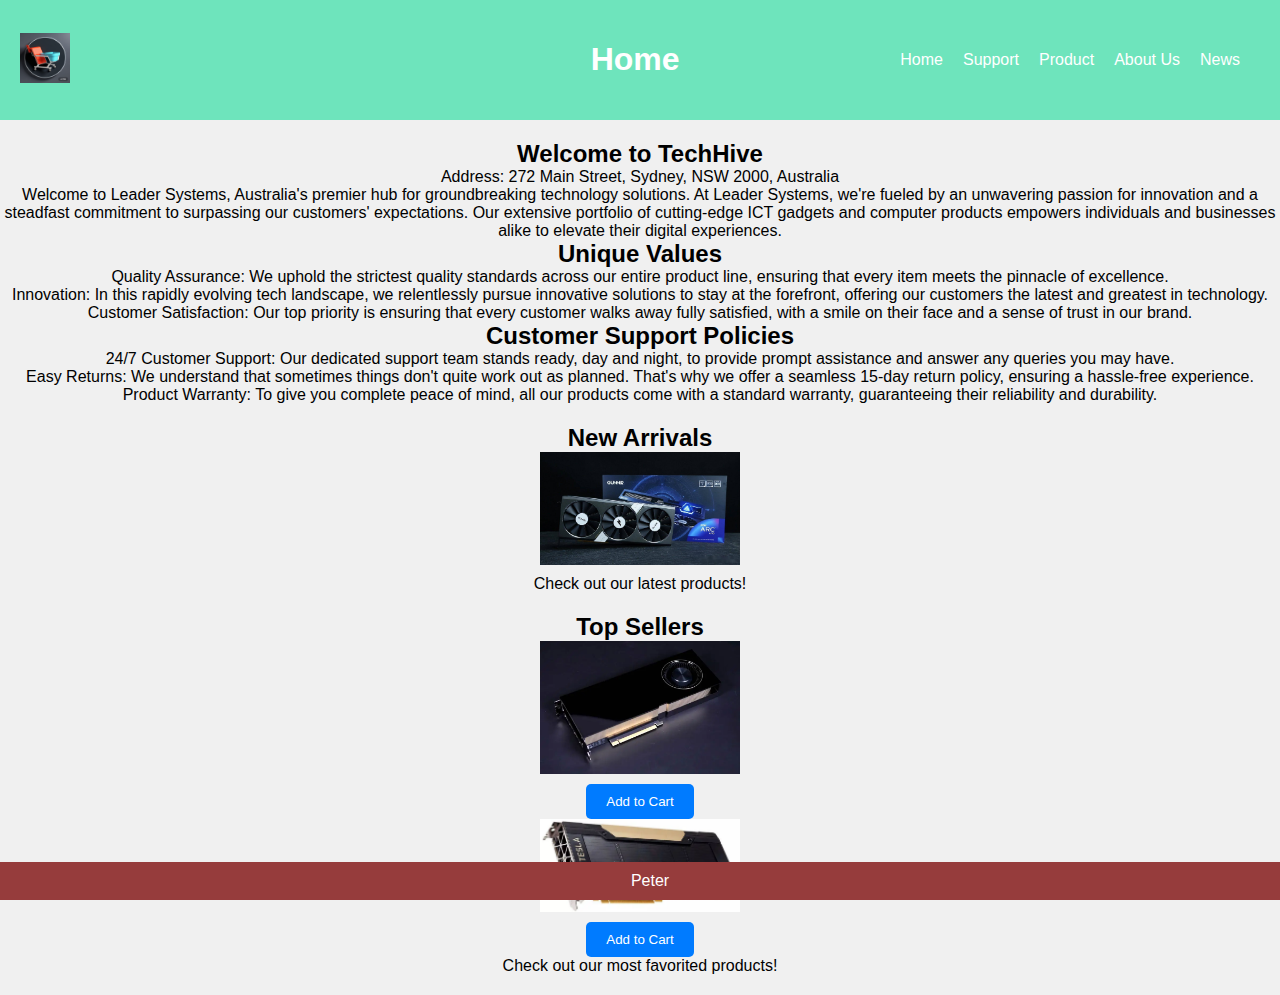
<file: index.html>
<!DOCTYPE html>
<html lang="en">
<head>
    <meta charset="UTF-8">
    <meta name="viewport" content="width=device-width, initial-scale=1.0">
    <title>Home</title>
    <!-- Link to the shared CSS file -->
    <link rel="stylesheet" href="styles.css">
</head>
<body>
    <header>
        <div class="logo">
            <img src="logo.png" alt="Logo">
        </div>
        <h1>Home</h1>
        <nav>
            <ul>
                <li><a href="index.html">Home</a></li>
                <li><a href="support.html">Support</a></li>
                <li><a href="product.html">Product</a></li>
                <li><a href="about.html">About Us</a></li>
                <li><a href="news.html">News</a></li>
            </ul>
        </nav>
    </header>

    <main>
        <section class="section">
            <h2>Welcome to TechHive</h2>
            <p>Address: 272 Main Street, Sydney, NSW 2000, Australia</p>
            <p>Welcome to Leader Systems, Australia's premier hub for groundbreaking technology solutions. At Leader Systems, we're fueled by an unwavering passion for innovation and a steadfast commitment to surpassing our customers' expectations. Our extensive portfolio of cutting-edge ICT gadgets and computer products empowers individuals and businesses alike to elevate their digital experiences.</p>
            <h2>Unique Values</h2>
            <p>Quality Assurance: We uphold the strictest quality standards across our entire product line, ensuring that every item meets the pinnacle of excellence.</p>
            <p>Innovation: In this rapidly evolving tech landscape, we relentlessly pursue innovative solutions to stay at the forefront, offering our customers the latest and greatest in technology.</p>
            <p>Customer Satisfaction: Our top priority is ensuring that every customer walks away fully satisfied, with a smile on their face and a sense of trust in our brand.</p>
            <h2>Customer Support Policies</h2>
            <p>24/7 Customer Support: Our dedicated support team stands ready, day and night, to provide prompt assistance and answer any queries you may have.</p>
            <p>Easy Returns: We understand that sometimes things don't quite work out as planned. That's why we offer a seamless 15-day return policy, ensuring a hassle-free experience.</p>
            <p>Product Warranty: To give you complete peace of mind, all our products come with a standard warranty, guaranteeing their reliability and durability.</p>
        </section>

        <section class="section">  
            <!-- Heading for new arrivals section --> 
            <h2>New Arrivals</h2>
            <img src="product10.jpg" alt="New Arrivals">
            <p>Check out our latest products!</p>
        </section>

        <section class="section">
            <!-- Heading for top sellers section -->
            <h2>Top Sellers</h2>
            <img src="product3.jpg" alt="Top Sellers">
            <button class="button">Add to Cart</button>
            <img src="product5.jpg" alt="Top Sellers">
            <button class="button">Add to Cart</button>
            <!-- Add to cart button -->
            <p>Check out our most favorited products!</p>
        </section>
    </main>

    <footer></footer>
</body>
</html>
</file>
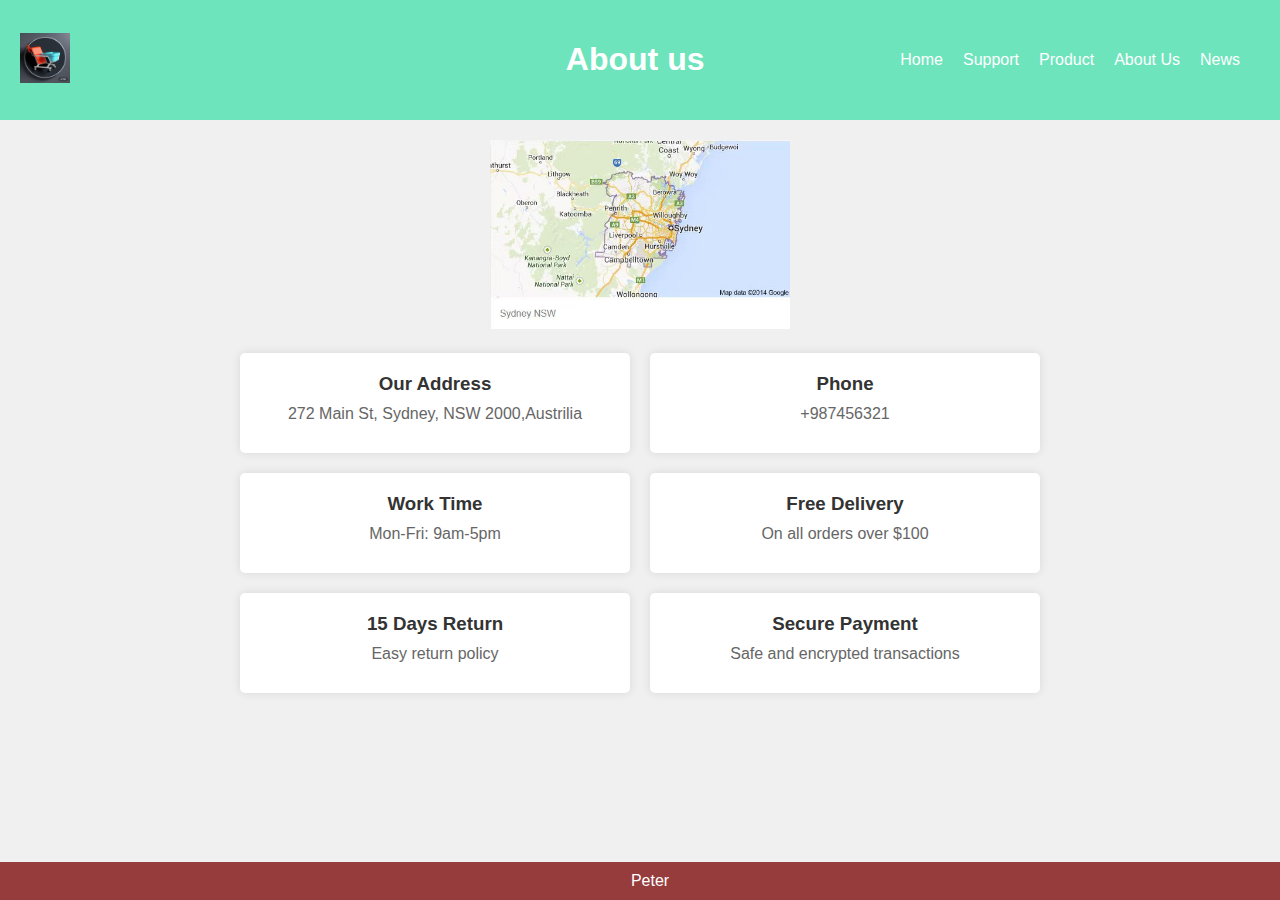
<file: about.html>
<!DOCTYPE html>
<html lang="en">
<head>
    <meta charset="UTF-8">
    <meta name="viewport" content="width=device-width, initial-scale=1.0">
    <title>About us</title>
    <!-- Link to the shared CSS file -->
    <link rel="stylesheet" href="styles.css">
</head>
<body>
    <header>
        <div class="logo">
            <img src="logo.png" alt="Logo">
        </div>
        <h1>About us</h1>
        <nav>
            <ul>
                <li><a href="index.html">Home</a></li>
                <li><a href="support.html">Support</a></li>
                <li><a href="product.html">Product</a></li>
                <li><a href="about.html">About Us</a></li>
                <li><a href="news.html">News</a></li>
            </ul>
        </nav>
    </header>

    <main>
        <div class="container">
            <img src="sydney.jpg" alt="About Us Image">
              <!-- About Us Image -->
            <div class="info">
                <!-- Company information -->
                <div class="item">
                    <h3>Our Address</h3>
                    <p>272 Main St, Sydney, NSW 2000,Austrilia</p>
                </div>
                <div class="item">
                    <h3>Phone</h3>
                    <p>+987456321</p>
                </div>
                <div class="item">
                    <h3>Work Time</h3>
                    <p>Mon-Fri: 9am-5pm</p>
                </div>
                <div class="item">
                    <h3>Free Delivery</h3>
                    <p>On all orders over $100</p>
                </div>
                <div class="item">
                    <h3>15 Days Return</h3>
                     <!-- Return Policy -->
                    <p>Easy return policy</p>
                </div>
                <div class="item">
                    <h3>Secure Payment</h3>
                     <!-- Payment Security -->
                    <p>Safe and encrypted transactions</p>
                </div>
            </div>
        </div>
    </main>

    <footer></footer>
</body>
</html>
</file>
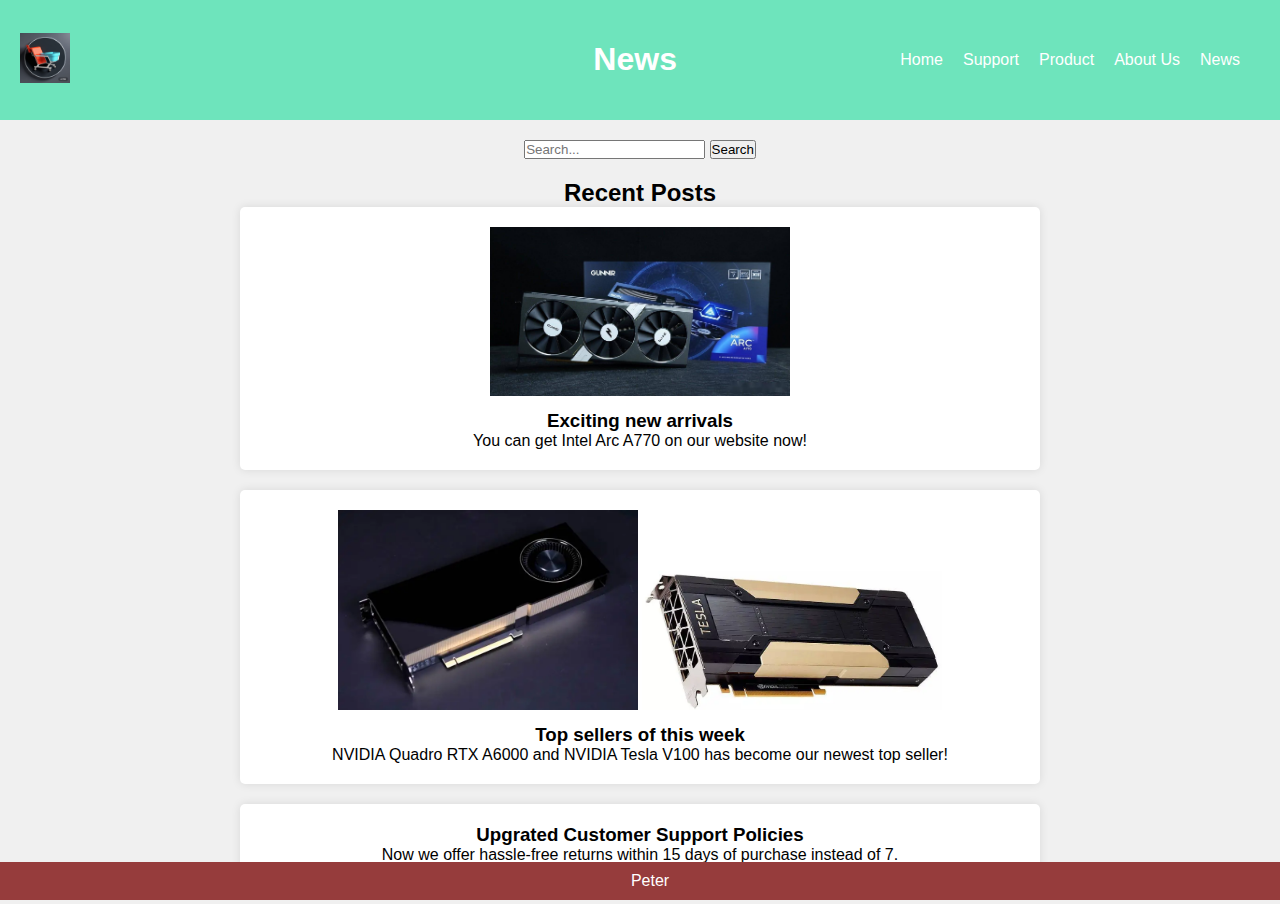
<file: news.html>
<!DOCTYPE html>
<html lang="en">
<head>
    <meta charset="UTF-8">
    <meta name="viewport" content="width=device-width, initial-scale=1.0">
    <title>News</title>
    <!-- Link to the shared CSS file -->
    <link rel="stylesheet" href="styles.css">
</head>
<body>
    <header>
        <div class="logo">
            <img src="logo.png" alt="Logo">
        </div>
        <h1>News</h1>
        <nav>
            <ul>
                <li><a href="index.html">Home</a></li>
                <li><a href="support.html">Support</a></li>
                <li><a href="product.html">Product</a></li>
                <li><a href="about.html">About Us</a></li>
                <li><a href="news.html">News</a></li>
            </ul>
        </nav>
    </header>

    <main>
        <div class="container">
            <div class="search-bar">
                <input type="text" placeholder="Search...">
                <button>Search</button>
            </div>
            <div class="recent-posts">
                 <!-- Recent Posts Section -->
                <h2>Recent Posts</h2>
                <div class="post">
                    <!-- Post 1 -->
                    <img src="product10.jpg" alt="Post 1">
                    <h3>Exciting new arrivals</h3>
                    <p>You can get  Intel Arc A770 on our website now!</p>
                </div>
                <div class="post">
                    <!-- Post 2 -->
                    <img src="product3.jpg" alt="Post 2">
                    <img src="product5.jpg" alt="Post 2">
                    <h3>Top sellers of this week</h3>
                    <p>NVIDIA Quadro RTX A6000 and NVIDIA Tesla V100 has become our newest top seller!</p>
                </div>
                <div class="post">
                    <!-- Post 3 -->
                    <h3>Upgrated Customer Support Policies</h3>
                    <p>Now we offer hassle-free returns within 15 days of purchase instead of 7.</p>
                </div>
            </div>
        </div>
    </main>

    <footer></footer>
</body>
</html>
</file>
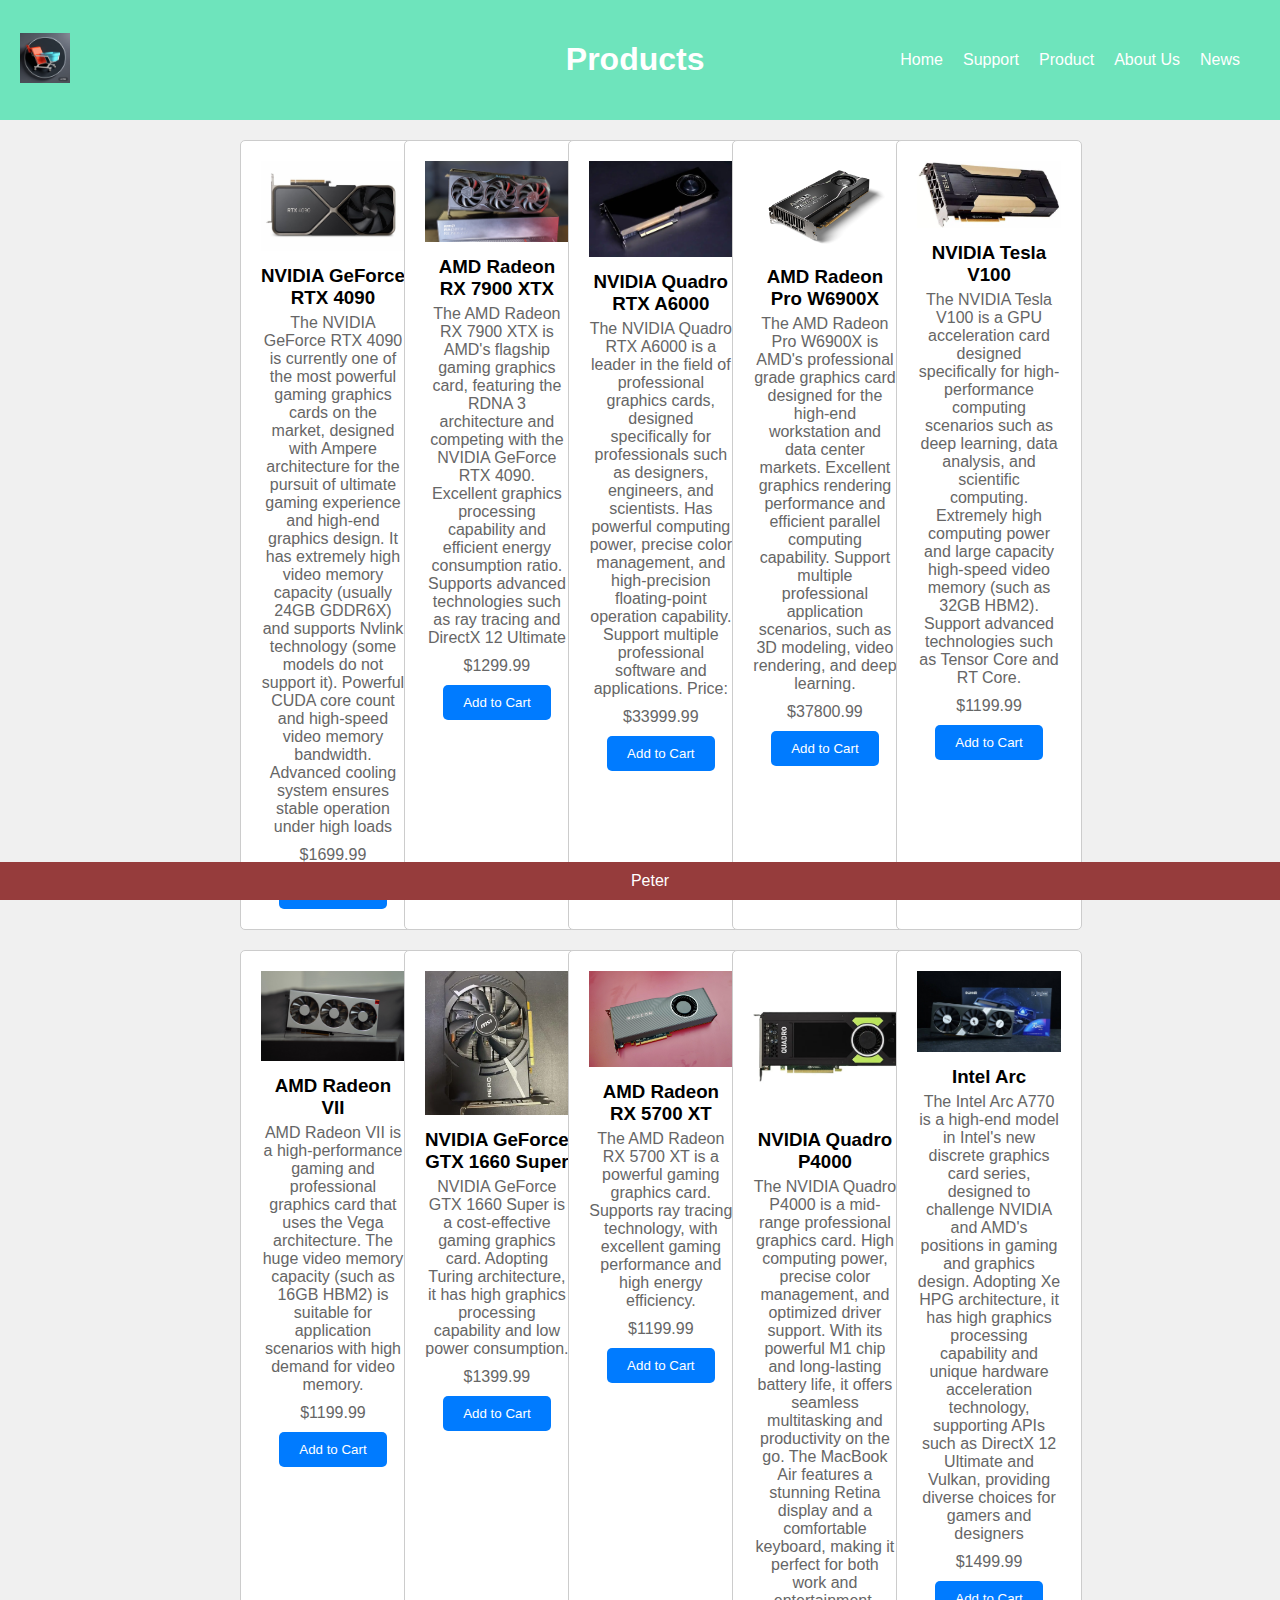
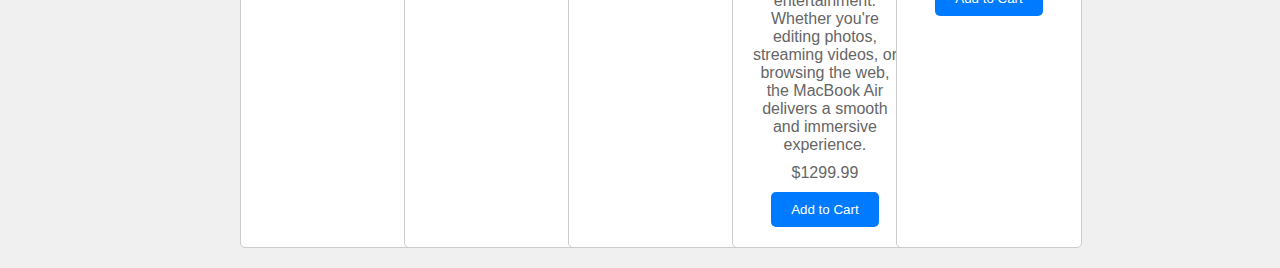
<file: product.html>
<!DOCTYPE html>
<html lang="en">
<head>
    <meta charset="UTF-8">
    <meta name="viewport" content="width=device-width, initial-scale=1.0">
    <title>Products</title>
    <!-- Link to the shared CSS file -->
    <link rel="stylesheet" href="styles.css">
</head>
<body>
    <header>
        <div class="logo">
            <img src="logo.png" alt="Logo">
        </div>
        <h1>Products</h1>
        <nav>
            <ul>
                <li><a href="index.html">Home</a></li>
                <li><a href="support.html">Support</a></li>
                <li><a href="product.html">Product</a></li>
                <li><a href="about.html">About Us</a></li>
                <li><a href="news.html">News</a></li>
            </ul>
        </nav>
    </header>


    <main>
        <div class="product-container">
            <div class="product">
                <img src="product1.jpg" alt="Product 1">
                <!-- Product image -->
                <h3>NVIDIA GeForce RTX 4090</h3>
                <!-- Product name -->
                <p>The NVIDIA GeForce RTX 4090 is currently one of the most powerful gaming graphics cards on the market, designed with Ampere architecture for the pursuit of ultimate gaming experience and high-end graphics design.



                    It has extremely high video memory capacity (usually 24GB GDDR6X) and supports Nvlink technology (some models do not support it).
                    
                    Powerful CUDA core count and high-speed video memory bandwidth.
                    
                    Advanced cooling system ensures stable operation under high loads</p>
                 <!-- Product description -->
                <p>$1699.99</p>
                 <!-- Product price -->
                <button class="button">Add to Cart</button>
            </div>
            <div class="product">
                <img src="product2.jpg" alt="Product 2">
                <h3>AMD Radeon RX 7900 XTX</h3>
                <p>The AMD Radeon RX 7900 XTX is AMD's flagship gaming graphics card, featuring the RDNA 3 architecture and competing with the NVIDIA GeForce RTX 4090.
                    Excellent graphics processing capability and efficient energy consumption ratio.
                    Supports advanced technologies such as ray tracing and DirectX 12 Ultimate</p>
                <p>$1299.99</p>
                <button class="button">Add to Cart</button>
            </div>
            <div class="product">
                <img src="product3.jpg" alt="Product 3">
                <h3>NVIDIA Quadro RTX A6000</h3>
                <p>The NVIDIA Quadro RTX A6000 is a leader in the field of professional graphics cards, designed specifically for professionals such as designers, engineers, and scientists.




                    Has powerful computing power, precise color management, and high-precision floating-point operation capability.
                    
                    Support multiple professional software and applications.
                    
                    Price:</p>
                <p>$33999.99</p>
                <button class="button">Add to Cart</button>
            </div>
            <div class="product">
                <img src="product4.jpg" alt="Product 4">
                <h3>AMD Radeon Pro W6900X</h3>
                <p>The AMD Radeon Pro W6900X is AMD's professional grade graphics card designed for the high-end workstation and data center markets.




                    Excellent graphics rendering performance and efficient parallel computing capability.
                    
                    Support multiple professional application scenarios, such as 3D modeling, video rendering, and deep learning.</p>
                <p>$37800.99</p>
                <button class="button">Add to Cart</button>
            </div>
            <div class="product">
                <img src="product5.jpg" alt="Product 5">
                <h3>NVIDIA Tesla V100</h3>
                <p>The NVIDIA Tesla V100 is a GPU acceleration card designed specifically for high-performance computing scenarios such as deep learning, data analysis, and scientific computing.



                    Extremely high computing power and large capacity high-speed video memory (such as 32GB HBM2).
                    
                    Support advanced technologies such as Tensor Core and RT Core.</p>
                <p>$1199.99</p>
                <button class="button">Add to Cart</button>
            </div>
            <div class="product">
                <img src="product6.jpg" alt="Product 6">
                <h3>AMD Radeon VII</h3>
                <p>AMD Radeon VII is a high-performance gaming and professional graphics card that uses the Vega architecture.





                    The huge video memory capacity (such as 16GB HBM2) is suitable for application scenarios with high demand for video memory.</p>
                <p>$1199.99</p>
                <button class="button">Add to Cart</button>
            </div>
            <div class="product">
                <img src="product7.jpg" alt="Product 7">
                <h3>NVIDIA GeForce GTX 1660 Super</h3>
                <p>NVIDIA GeForce GTX 1660 Super is a cost-effective gaming graphics card.
                     Adopting Turing architecture, it has high graphics processing capability and low power consumption.</p>
                <p>$1399.99</p>
                <button class="button">Add to Cart</button>
            </div>
            <div class="product">
                <img src="product8.jpg" alt="Product 8">
                <h3>AMD Radeon RX 5700 XT</h3>
                <p>The AMD Radeon RX 5700 XT is a powerful gaming graphics card.




                    Supports ray tracing technology, with excellent gaming performance and high energy efficiency.</p>
                <p>$1199.99</p>
                <button class="button">Add to Cart</button>
            </div>
            <div class="product">
                <img src="product9.jpg" alt="Product 9">
                <h3> NVIDIA Quadro P4000</h3>
                <p>The NVIDIA Quadro P4000 is a mid-range professional graphics card.

                    High computing power, precise color management, and optimized driver support. With its powerful M1 chip and long-lasting battery life, it offers seamless multitasking and productivity on the go. The MacBook Air features a stunning Retina display and a comfortable keyboard, making it perfect for both work and entertainment. Whether you're editing photos, streaming videos, or browsing the web, the MacBook Air delivers a smooth and immersive experience.</p>
                <p>$1299.99</p>
                <button class="button">Add to Cart</button>
            </div>
            <div class="product">
                <img src="product10.jpg" alt="Product 10">
                <h3> Intel Arc</h3>
                <p>The Intel Arc A770 is a high-end model in Intel's new discrete graphics card series, designed to challenge NVIDIA and AMD's positions in gaming and graphics design. Adopting Xe HPG architecture, it has high graphics processing capability and unique hardware acceleration technology, supporting APIs such as DirectX 12 Ultimate and Vulkan, providing diverse choices for gamers and designers</p>
                <p>$1499.99</p>
                <button class="button">Add to Cart</button>
            </div>
        </div>
    </main>

    <footer></footer>
</body>
</html>
</file>
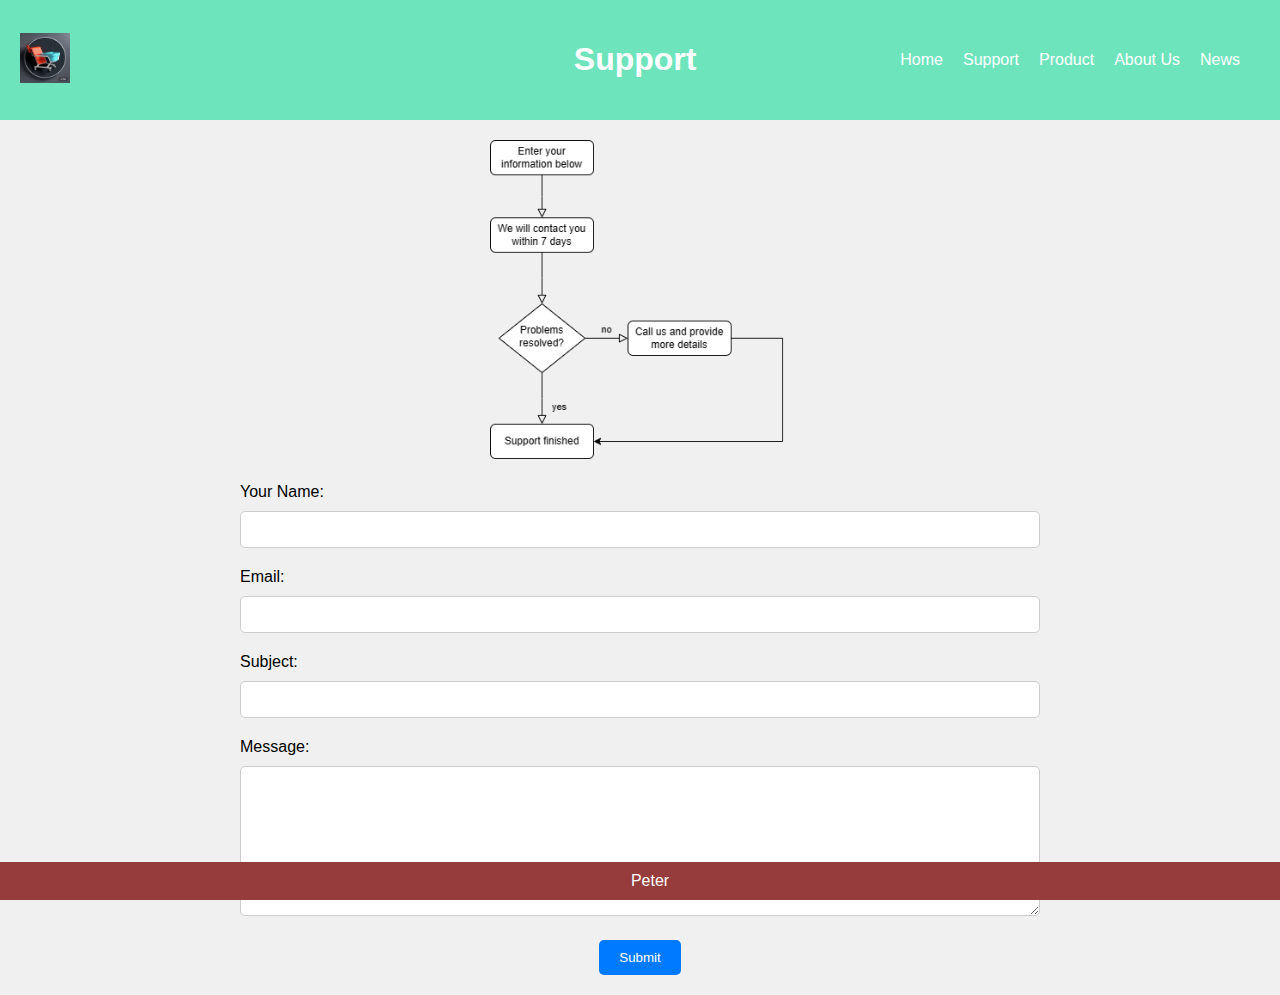
<file: support.html>
<!DOCTYPE html>
<html lang="en">
<head>
    <meta charset="UTF-8">
    <meta name="viewport" content="width=device-width, initial-scale=1.0">
    <title>Support</title>
    <!-- Link to the shared CSS file -->
    <link rel="stylesheet" href="styles.css">
</head>
<body>
    <header>
        <div class="logo">
            <img src="logo.png" alt="Logo">
        </div>
        <h1>Support</h1>
        <nav>
            <ul>
                <li><a href="index.html">Home</a></li>
                <li><a href="support.html">Support</a></li>
                <li><a href="product.html">Product</a></li>
                <li><a href="about.html">About Us</a></li>
                <li><a href="news.html">News</a></li>
            </ul>
        </nav>
    </header>

    <main>
        <div class="container">
            <img src="help.png" alt="Support Image">
            <div class="form-group">
                <label for="name">Your Name:</label>
                <!-- Name input field -->
                <input type="text" id="name" name="name" required>
            </div>
            <div class="form-group">
                <label for="email">Email:</label>
                <!-- Email input field -->
                <input type="email" id="email" name="email" required>
            </div>
            <div class="form-group">
                <label for="subject">Subject:</label>
                <input type="text" id="subject" name="subject" required>
            </div>
            <div class="form-group">
                <label for="message">Message:</label>
                <!-- Message textarea -->
                <textarea id="message" name="message" required></textarea>
            </div>
            <button class="button">Submit</button>
            <!-- Submit button -->
        </div>
    </main>

    <footer></footer>
</body>
</html>
</file>
<file: styles.css>
/* Peter */
body, h2, h3, p, ul, li, input, textarea, button {
    margin: 0;
    padding: 0;
    list-style: none;
}
h1 {
    margin-left: 300px; /* Setting left margin for h1 element */
}

body {
    font-family: Arial, sans-serif;
    background-color: #f0f0f0;
}

header {
    background-color: #6ee4bc;
    color: #fff;
    padding: 20px;
    display: flex;
    align-items: center;
    justify-content: space-between;
}

.logo img {
    width: 50px; 
}

nav ul {
    display: flex;
}

nav ul li {
    margin-right: 20px;
}

nav ul li a {
    color: #fff;
    text-decoration: none;
}

footer {
    background-color: #963c3c;
    color: #fff;
    text-align: center;
    padding: 10px;
    position: fixed;
    bottom: 0;
    width: 100%;
}

footer::after {
    content: "Peter";
}

.section {
    margin: 20px auto;
    text-align: center;
    display: flex;
    flex-direction: column;
    align-items: center; 
}

.section img {
    width: 200px;
    margin-bottom: 10px;
}

.button {
    background-color: #007bff;
    color: #fff;
    border: none;
    padding: 10px 20px;
    border-radius: 5px;
    cursor: pointer;
}

.container {
    max-width: 800px;
    margin: 20px auto;
    text-align: center;
}

.container img {
    width: 300px;
    margin-bottom: 20px;
}

.form-group {
    margin-bottom: 20px;
}

.form-group input,
.form-group textarea {
    width: 100%;
    padding: 10px;
    margin-top: 5px;
    border: 1px solid #ccc;
    border-radius: 5px;
    box-sizing: border-box;/* Including padding and border in width calculation */
}

.form-group textarea {
    height: 150px;
}

.form-group label {
    display: block;
    margin-bottom: 5px;
    text-align: left;
}

.form-group button {
    background-color: #007bff;
    color: #fff;
    border: none;
    padding: 10px 20px;
    border-radius: 5px;
    cursor: pointer;
}

.product {
    border: 1px solid #ccc;
    padding: 20px;
    background-color: #fff;
    border-radius: 5px;
    text-align: center;
}

.product img {
    max-width: 100%;
    margin-bottom: 10px;
}

.product h3 {
    margin-bottom: 5px;
}

.product p {
    margin-bottom: 10px;
    color: #666;
}

.info {
    display: grid;
    grid-template-columns: repeat(2, 1fr);
    grid-gap: 20px;
    margin-bottom: 20px;
}

.info .item {
    background-color: #fff;
    padding: 20px;
    border-radius: 5px;
    box-shadow: 0 0 10px rgba(0, 0, 0, 0.1);
}

.info .item h3 {
    margin-bottom: 10px;/* Adding bottom margin */
    color: #333;
}

.info .item p {
    color: #666;
    margin-bottom: 10px;
}

.search-bar {
    margin-bottom: 20px;
}

.recent-posts {
    margin-bottom: 20px;
}

.post {
    background-color: #fff;
    padding: 20px;
    border-radius: 5px;
    box-shadow: 0 0 10px rgba(0, 0, 0, 0.1);
    margin-bottom: 20px;
}

.post img {
    max-width: 100%;/* Setting maximum width */
    margin-bottom: 10px;
}

.product-container {
    max-width: 800px;
    margin: 20px auto;
    text-align: center;
    display: grid; 
    grid-template-columns: repeat(5, 1fr); 
    grid-gap: 20px; 
}

.product-container .product {
    width: 100%; 
}

.sidebar-box {
    border: 1px solid #ccc; 
    border-radius: 5px; 
    margin-bottom: 20px; 
}

.sidebar {
    width: 200px;
    padding: 20px;
    background-color: #f0f0f0;
}

.sidebar h3 {
    margin-bottom: 10px;
    color: blue; 
}

.sidebar ul {
    list-style: none;
}

.sidebar ul li {
    margin-bottom: 10px;
}

.sidebar ul li a {
    text-decoration: none;
    color: blue; 
}
</file>
